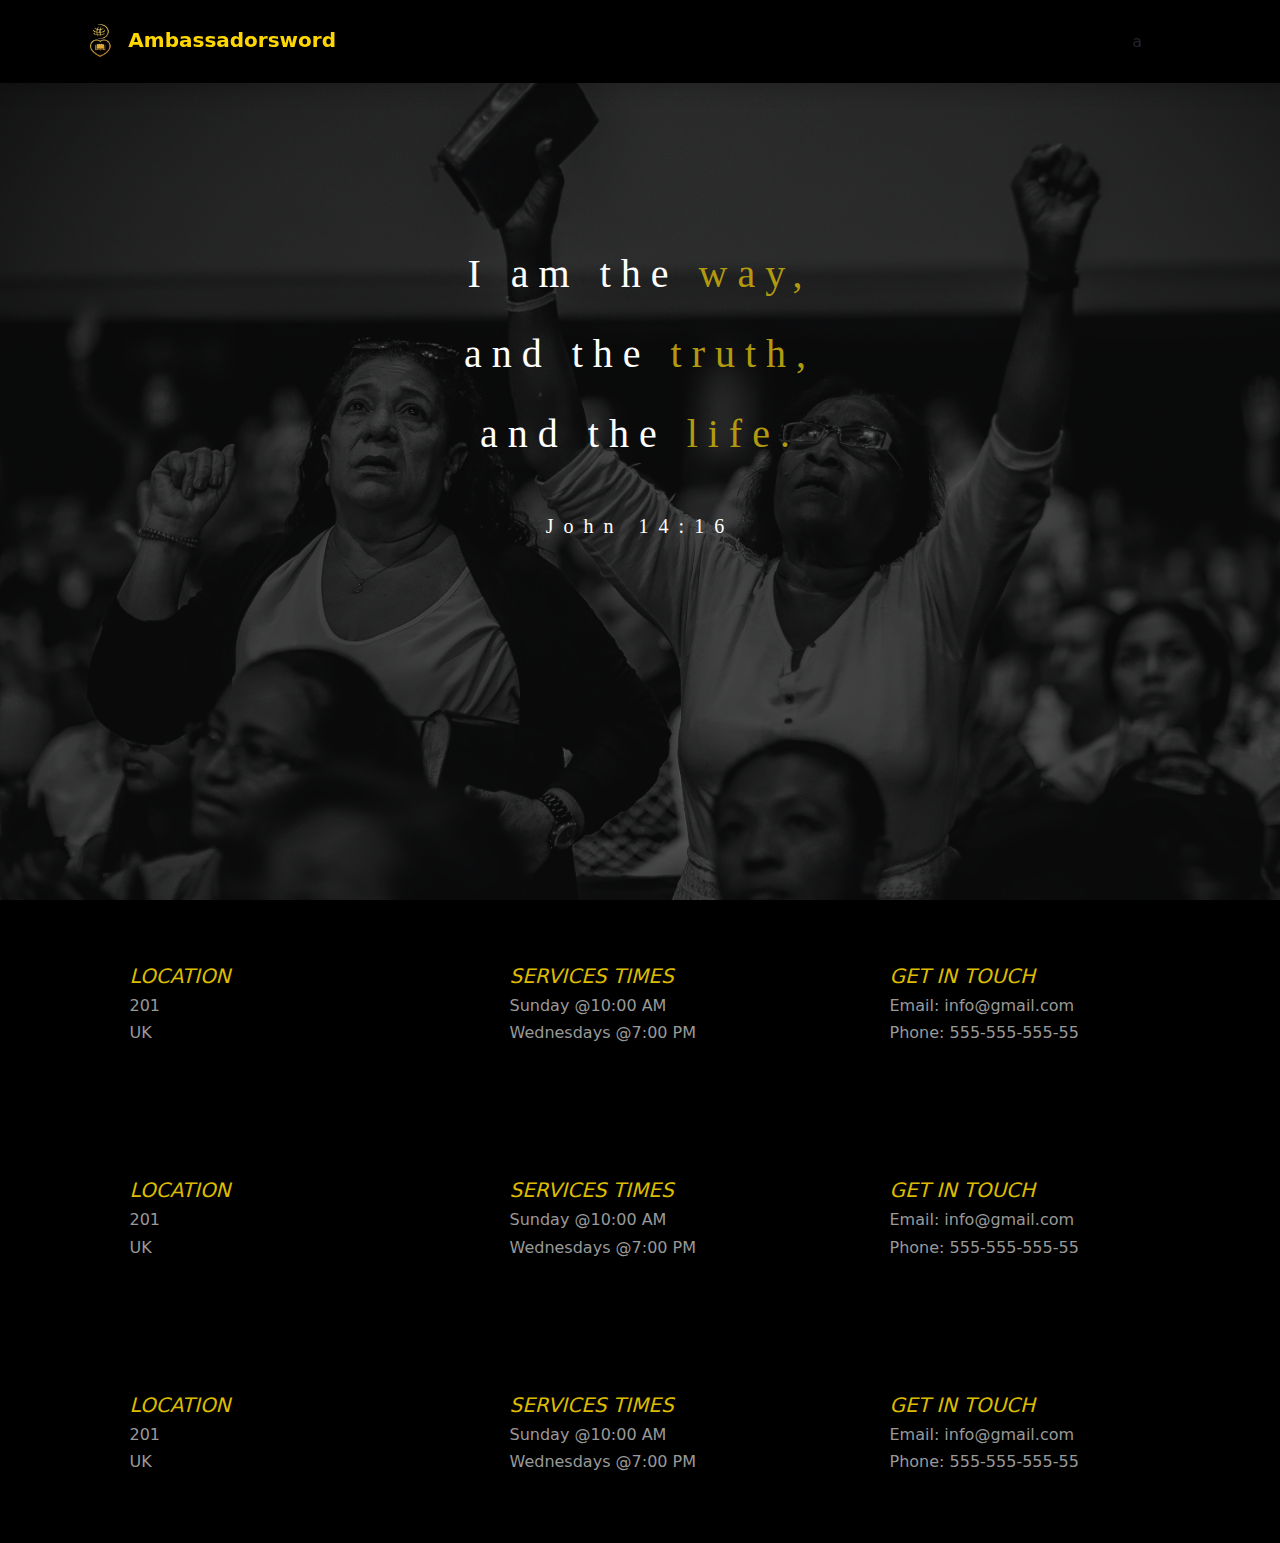
<file: img.html>
<!DOCTYPE html>
<html lang="en">
<head>
    <meta charset="UTF-8">
    <meta http-equiv="X-UA-Compatible" content="IE=edge">
    <meta name="viewport" content="width=device-width, initial-scale=1.0">
    <title>Document</title>
    <link rel="stylesheet" href="css/bootstrap.min.css">
    <link rel="stylesheet" href="style.css">
</head>
<style>
    body{
        margin: 0;
        padding: 0;
    }
    .heroholder{
      background-image: url(assets/pexels-luis-quintero-2774570.jpg);
      width: 100vw;
      height: 100vh;
      background-size: cover;
      background-attachment: fixed;
      background-repeat: no-repeat;
    }
    .herotext{
      background-color: rgba(0, 0, 0, 0.614);
      width: 100vw;
      height: 100vh;
      display: flex;
      justify-content: center;
      align-items: center;
    }
    .herotexts{
      max-width: 800px;
      /* background-color: red; */
      height: 400px;
      letter-spacing: 10px;
      font-family: Georgia, 'Times New Roman', Times, serif;
    }
   .wrapper{
    /* background-color: rgb(32, 39, 39); */
    padding:2%;
    height: 100vh;
    width: 100%;
    display: flex;
    align-items: center;
    justify-content: center;
   }
   
   @media  screen and (min-width: 600px) {
    img{
        width: 660px;
    }
}
</style>
<body>
    <nav
      class="navbar mb-5 shadow fixed-top navbari navbar-dark bg-dark navbar-expand-md p-md-3 navbar-dark"
    >
      <div class="container">
        <a href="#" class="navbar-brand text-primary">
          <!-- <img class="logo" src="/assets/AW LOGO-1 (1).png" alt=""/> -->
          <img src="assets/AW LOGO BLACK.png" class="logo" alt="" />
          <span style="color: gold;" class="fw-bold">Ambassadorsword</span>
        </a>
        <button
          type="button"
          class="navbar-toggler"
          data-bs-target="#navbarNav"
          data-bs-toggle="collapse"
          aria-controls="navbarNav"
          aria-label="Toggle navbar"
          aria-expanded="false"
        >
          <span class="navbar-toggler-icon"></span>
        </button>
        <div class="collapse navbar-collapse" id="navbarNav">
          <div class="mx-auto"></div>
          <ul class="navbar-nav coo  align-items-center">
            <li class="nav-item px-2">a<i style="color: gold;" class="bi bi-facebook"></i></li>
            <li class="nav-item px-2"><i style="color: WHITE;" class="bi bi-twitter"></i></li>
            <li class="nav-item px-2"><i style="color: WHITE;" class="bi bi-youtube"></i></li>
            <li class="nav-item px-2"><i style="color: WHITE;" class="bi bi-instagram"></i></li>
          </ul>
        </div>
      </div>
    </nav>
    <section id="HERO1">
      <div class="heroholder">
        <div class="herotext">
          <div class="herotexts text-white text-center">
            <h1>I am the <span class="coler">way,</span></h2>
              <br />
              <h1>and the <span class="coler">truth,</span></h2>
              <br />
              <h1>and the <span class="coler">life.</span></h2>
              <br />
              <br />
              <h5>John 14:16</h5>
          </div>
        </div>
      </div>
      </div>
    </section>
    <section id="location" class="locator py-5">
      <div class="container">
        <div class="row justify-content-around">
          <div class="col-lg-3 col-md-4 my-3">
            <h5><i class="bi bi-location">LOCATION</i></h4>
            <span></span>
            <h6>201</h6>
            <h6>UK</h6>

          </div>

          <div class="col-lg-3 col-md-4 my-3">
            <h5><i class="bi bi-location">SERVICES TIMES </i></h4>
            <span></span>
            <h6>Sunday  @10:00 AM</h6>
            <h6>Wednesdays  @7:00 PM</h6>
          </div>

          <div class="col-lg-3 col-md-4 my-3">
            <h5><i class="bi bi-location">GET IN TOUCH</i></h4>
            <span></span>
            <h6>Email: info@gmail.com</h6>
            <h6>Phone: 555-555-555-55</h6>
          </div>

        </div>
      </div>
    </section>
    <section id="location" class="locator py-5">
      <div class="container">
        <div class="row justify-content-around">
          <div class="col-lg-3 col-md-4 my-3">
            <h5><i class="bi bi-location">LOCATION</i></h4>
            <span></span>
            <h6>201</h6>
            <h6>UK</h6>

          </div>

          <div class="col-lg-3 col-md-4 my-3">
            <h5><i class="bi bi-location">SERVICES TIMES </i></h4>
            <span></span>
            <h6>Sunday  @10:00 AM</h6>
            <h6>Wednesdays  @7:00 PM</h6>
          </div>

          <div class="col-lg-3 col-md-4 my-3">
            <h5><i class="bi bi-location">GET IN TOUCH</i></h4>
            <span></span>
            <h6>Email: info@gmail.com</h6>
            <h6>Phone: 555-555-555-55</h6>
          </div>

        </div>
      </div>
    </section>
    <section id="location" class="locator py-5">
      <div class="container">
        <div class="row justify-content-around">
          <div class="col-lg-3 col-md-4 my-3">
            <h5><i class="bi bi-location">LOCATION</i></h4>
            <span></span>
            <h6>201</h6>
            <h6>UK</h6>

          </div>

          <div class="col-lg-3 col-md-4 my-3">
            <h5><i class="bi bi-location">SERVICES TIMES </i></h4>
            <span></span>
            <h6>Sunday  @10:00 AM</h6>
            <h6>Wednesdays  @7:00 PM</h6>
          </div>

          <div class="col-lg-3 col-md-4 my-3">
            <h5><i class="bi bi-location">GET IN TOUCH</i></h4>
            <span></span>
            <h6>Email: info@gmail.com</h6>
            <h6>Phone: 555-555-555-55</h6>
          </div>

        </div>
      </div>
    </section>
</body>
</html>
</file>
<file: style.css>
@import url('https://fonts.googleapis.com/css2?family=Roboto:wght@100;300;400&display=swap');
*{
    margin: 0;
    padding: 0;
    box-sizing: border-box;
    /* background-color: white; */
    /* font-family: poppins,sans-serif; */
}
.banner-image {
  background-image: url(assets/felix-rottmann-P0nTS-8vW-A-unsplash.jpg);
  background-size: cover;
}
.navbari {
  background-color: black !important;
}

.logo {
  width: 40px;
}
.heroimg{
    width: 100%;
    height:100vh;
    background-image: url(assets/pexels-luis-quintero-2774570.jpg);
    /* background-image: url(assets/dove.jpg); */
    background-size: cover;
    background-position: center center;
    background-attachment: fixed;
    background-repeat: no-repeat;
}
.herodark{
    background-color:rgba(0, 0, 0, 0.5);
    /* background-color:rgba(255, 255, 255,1); */
    /* display: flex; */
    height: 100vh;
    /* align-items: center; */
    /* justify-content: center; */
    color: rgb(202, 201, 201);
    text-align: center;
    align-items: center;
}
.herodark h1{
    font-size: 50px;
    font-family: Georgia, 'Times New Roman', Times, serif;
    font-weight: 500;
}
.coler{
    color: rgb(178, 154, 15);
}
.colo{
    color: gold;
}
video{
    width: 100%;
    display: inline-block;
}
footer ul{
    margin: 0%;
    list-style: none;
}
footer a{
    text-decoration: none;
    color: #999;
    font-size: 15px;
    font-family: poppins;
}
.bc{
    background-color: #121111;
}
.copyer h6{
    color: rgb(232, 228, 228);
    font-size: 15px;
}
.footerlogo{
    width: 150px;
}
footer li{
    margin: 20px 0;
}
footer{
    background-color: black;
    color: white;
    /* padding: 90px; */
}
.abouter{
    background-color: #121111;
    padding: 100px 0;
    line-height: 170%;
    color: rgb(231, 228, 228);

}
.underline{
    width: 100px;
    height: 10px;
    background-color: gold;
    align-items: center;
    margin-bottom:60px ;
    margin: 0px auto 70px autoo;
}
.locator{
    background-color: black;
}
.locator h5{
    color: rgb(221, 188, 0);
}
.locator h6{
    color: #999;
}
.underliner{
    width: 100px;
    height: 10px;
    background-color: gold;
    align-items: center;
    margin-bottom:60px ;
    margin: 0px auto 70px autoo;
}

.underliner{
    width: 100px;
    height: 10px;
    background-color: gold;
    align-items: center;
    margin-bottom:60px ;
    margin: 0px auto 70px autoo;
    /* float: right; */
}
.floater{
    align-items: flex-end;
}
input:focus{
    background-color: #999 !important;
    color: whitesmoke;
}
iframe{
    width: 100%;
}
.footerlogo{
    width: 120px;
}
footer li a{
    font-family: roboto !important;
    
}

footer:hover a{
    color: green;
    font-size: 50px;
}

.wrapper{
    background-color: rgb(19, 20, 20);
    /* background-color: rgb(32, 39, 39); */
    padding:2%;
    height: 100vh;
    width: 100%;
    display: flex;
    align-items: center;
    justify-content: center;
   }
   
   @media  screen and (min-width: 600px) {
    img{
        width: 660px;
    }
   }
</file>
